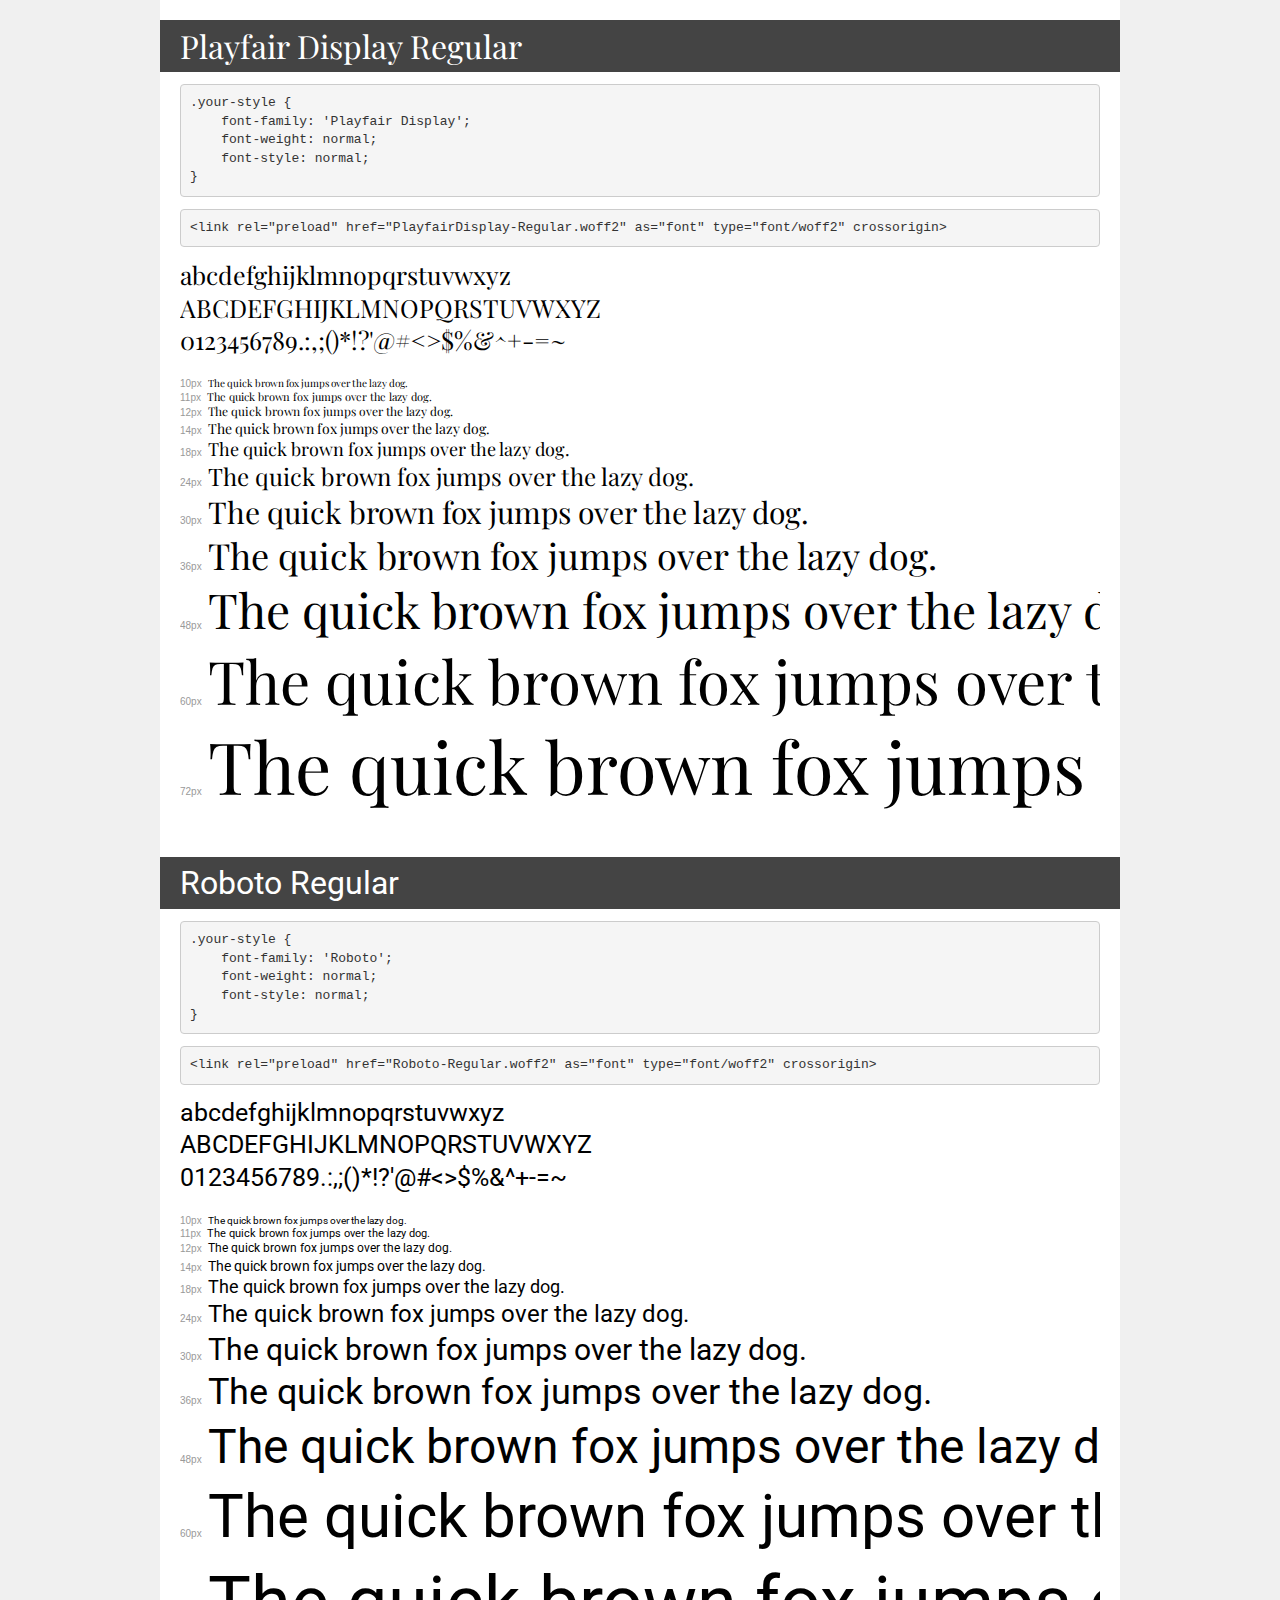
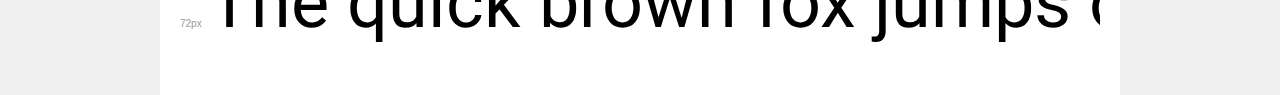
<file: fonts/demo.html>
<!DOCTYPE html>
<html lang="en">
<head>
    <meta charset="utf-8">
    <meta http-equiv="X-UA-Compatible" content="IE=edge">
    <meta name="viewport" content="width=device-width, initial-scale=1">
    <meta name="robots" content="noindex, noarchive">
    <meta name="format-detection" content="telephone=no">
    <title>Transfonter demo</title>
    <link href="stylesheet.css" rel="stylesheet">
    <style>
        /*
        http://meyerweb.com/eric/tools/css/reset/
        v2.0 | 20110126
        License: none (public domain)
        */
        html, body, div, span, applet, object, iframe,
        h1, h2, h3, h4, h5, h6, p, blockquote, pre,
        a, abbr, acronym, address, big, cite, code,
        del, dfn, em, img, ins, kbd, q, s, samp,
        small, strike, strong, sub, sup, tt, var,
        b, u, i, center,
        dl, dt, dd, ol, ul, li,
        fieldset, form, label, legend,
        table, caption, tbody, tfoot, thead, tr, th, td,
        article, aside, canvas, details, embed,
        figure, figcaption, footer, header, hgroup,
        menu, nav, output, ruby, section, summary,
        time, mark, audio, video {
            margin: 0;
            padding: 0;
            border: 0;
            font-size: 100%;
            font: inherit;
            vertical-align: baseline;
        }
        /* HTML5 display-role reset for older browsers */
        article, aside, details, figcaption, figure,
        footer, header, hgroup, menu, nav, section {
            display: block;
        }
        body {
            line-height: 1;
        }
        ol, ul {
            list-style: none;
        }
        blockquote, q {
            quotes: none;
        }
        blockquote:before, blockquote:after,
        q:before, q:after {
            content: '';
            content: none;
        }
        table {
            border-collapse: collapse;
            border-spacing: 0;
        }
        /* demo styles */
        body {
            background: #f0f0f0;
            color: #000;
        }
        .page {
            background: #fff;
            width: 920px;
            margin: 0 auto;
            padding: 20px 20px 0 20px;
            overflow: hidden;
        }
        .font-container {
            overflow-x: auto;
            overflow-y: hidden;
            margin-bottom: 40px;
            line-height: 1.3;
            white-space: nowrap;
            padding-bottom: 5px;
        }
        h1 {
            position: relative;
            background: #444;
            font-size: 32px;
            color: #fff;
            padding: 10px 20px;
            margin: 0 -20px 12px -20px;
        }
        .letters {
            font-size: 25px;
            margin-bottom: 20px;
        }
        .s10:before {
            content: '10px';
        }
        .s11:before {
            content: '11px';
        }
        .s12:before {
            content: '12px';
        }
        .s14:before {
            content: '14px';
        }
        .s18:before {
            content: '18px';
        }
        .s24:before {
            content: '24px';
        }
        .s30:before {
            content: '30px';
        }
        .s36:before {
            content: '36px';
        }
        .s48:before {
            content: '48px';
        }
        .s60:before {
            content: '60px';
        }
        .s72:before {
            content: '72px';
        }
        .s10:before, .s11:before, .s12:before, .s14:before,
        .s18:before, .s24:before, .s30:before, .s36:before,
        .s48:before, .s60:before, .s72:before {
            font-family: Arial, sans-serif;
            font-size: 10px;
            font-weight: normal;
            font-style: normal;
            color: #999;
            padding-right: 6px;
        }
        pre {
            display: block;
            padding: 9px;
            margin: 0 0 12px;
            font-family: Monaco, Menlo, Consolas, "Courier New", monospace;
            font-size: 13px;
            line-height: 1.428571429;
            color: #333;
            font-weight: normal;
            font-style: normal;
            background-color: #f5f5f5;
            border: 1px solid #ccc;
            overflow-x: auto;
            border-radius: 4px;
        }
        /* responsive */
        @media (max-width: 959px) {
            .page {
                width: auto;
                margin: 0;
            }
        }
    </style>
</head>
<body>
<div class="page">
    <div class="demo">
        <h1 style="font-family: 'Playfair Display'; font-weight: normal; font-style: normal;">Playfair Display Regular</h1>
        <pre title="Usage">.your-style {
    font-family: 'Playfair Display';
    font-weight: normal;
    font-style: normal;
}</pre>
        <pre title="Preload (optional)">
&lt;link rel=&quot;preload&quot; href=&quot;PlayfairDisplay-Regular.woff2&quot; as=&quot;font&quot; type=&quot;font/woff2&quot; crossorigin&gt;</pre>
        <div class="font-container" style="font-family: 'Playfair Display'; font-weight: normal; font-style: normal;">
            <p class="letters">
                abcdefghijklmnopqrstuvwxyz<br>
ABCDEFGHIJKLMNOPQRSTUVWXYZ<br>
                0123456789.:,;()*!?'@#&lt;&gt;$%&^+-=~
            </p>
            <p class="s10" style="font-size: 10px;">The quick brown fox jumps over the lazy dog.</p>
            <p class="s11" style="font-size: 11px;">The quick brown fox jumps over the lazy dog.</p>
            <p class="s12" style="font-size: 12px;">The quick brown fox jumps over the lazy dog.</p>
            <p class="s14" style="font-size: 14px;">The quick brown fox jumps over the lazy dog.</p>
            <p class="s18" style="font-size: 18px;">The quick brown fox jumps over the lazy dog.</p>
            <p class="s24" style="font-size: 24px;">The quick brown fox jumps over the lazy dog.</p>
            <p class="s30" style="font-size: 30px;">The quick brown fox jumps over the lazy dog.</p>
            <p class="s36" style="font-size: 36px;">The quick brown fox jumps over the lazy dog.</p>
            <p class="s48" style="font-size: 48px;">The quick brown fox jumps over the lazy dog.</p>
            <p class="s60" style="font-size: 60px;">The quick brown fox jumps over the lazy dog.</p>
            <p class="s72" style="font-size: 72px;">The quick brown fox jumps over the lazy dog.</p>
        </div>
    </div>

    <div class="demo">
        <h1 style="font-family: 'Roboto'; font-weight: normal; font-style: normal;">Roboto Regular</h1>
        <pre title="Usage">.your-style {
    font-family: 'Roboto';
    font-weight: normal;
    font-style: normal;
}</pre>
        <pre title="Preload (optional)">
&lt;link rel=&quot;preload&quot; href=&quot;Roboto-Regular.woff2&quot; as=&quot;font&quot; type=&quot;font/woff2&quot; crossorigin&gt;</pre>
        <div class="font-container" style="font-family: 'Roboto'; font-weight: normal; font-style: normal;">
            <p class="letters">
                abcdefghijklmnopqrstuvwxyz<br>
ABCDEFGHIJKLMNOPQRSTUVWXYZ<br>
                0123456789.:,;()*!?'@#&lt;&gt;$%&^+-=~
            </p>
            <p class="s10" style="font-size: 10px;">The quick brown fox jumps over the lazy dog.</p>
            <p class="s11" style="font-size: 11px;">The quick brown fox jumps over the lazy dog.</p>
            <p class="s12" style="font-size: 12px;">The quick brown fox jumps over the lazy dog.</p>
            <p class="s14" style="font-size: 14px;">The quick brown fox jumps over the lazy dog.</p>
            <p class="s18" style="font-size: 18px;">The quick brown fox jumps over the lazy dog.</p>
            <p class="s24" style="font-size: 24px;">The quick brown fox jumps over the lazy dog.</p>
            <p class="s30" style="font-size: 30px;">The quick brown fox jumps over the lazy dog.</p>
            <p class="s36" style="font-size: 36px;">The quick brown fox jumps over the lazy dog.</p>
            <p class="s48" style="font-size: 48px;">The quick brown fox jumps over the lazy dog.</p>
            <p class="s60" style="font-size: 60px;">The quick brown fox jumps over the lazy dog.</p>
            <p class="s72" style="font-size: 72px;">The quick brown fox jumps over the lazy dog.</p>
        </div>
    </div>

</div>
</body>
</html>
</file>
<file: fonts/stylesheet.css>
@font-face {
    font-family: 'Playfair Display';
    src: url('PlayfairDisplay-Regular.woff2') format('woff2'),
        url('PlayfairDisplay-Regular.woff') format('woff');
    font-weight: normal;
    font-style: normal;
    font-display: swap;
}

@font-face {
    font-family: 'Roboto';
    src: url('Roboto-Regular.woff2') format('woff2'),
        url('Roboto-Regular.woff') format('woff');
    font-weight: normal;
    font-style: normal;
    font-display: swap;
}
</file>
